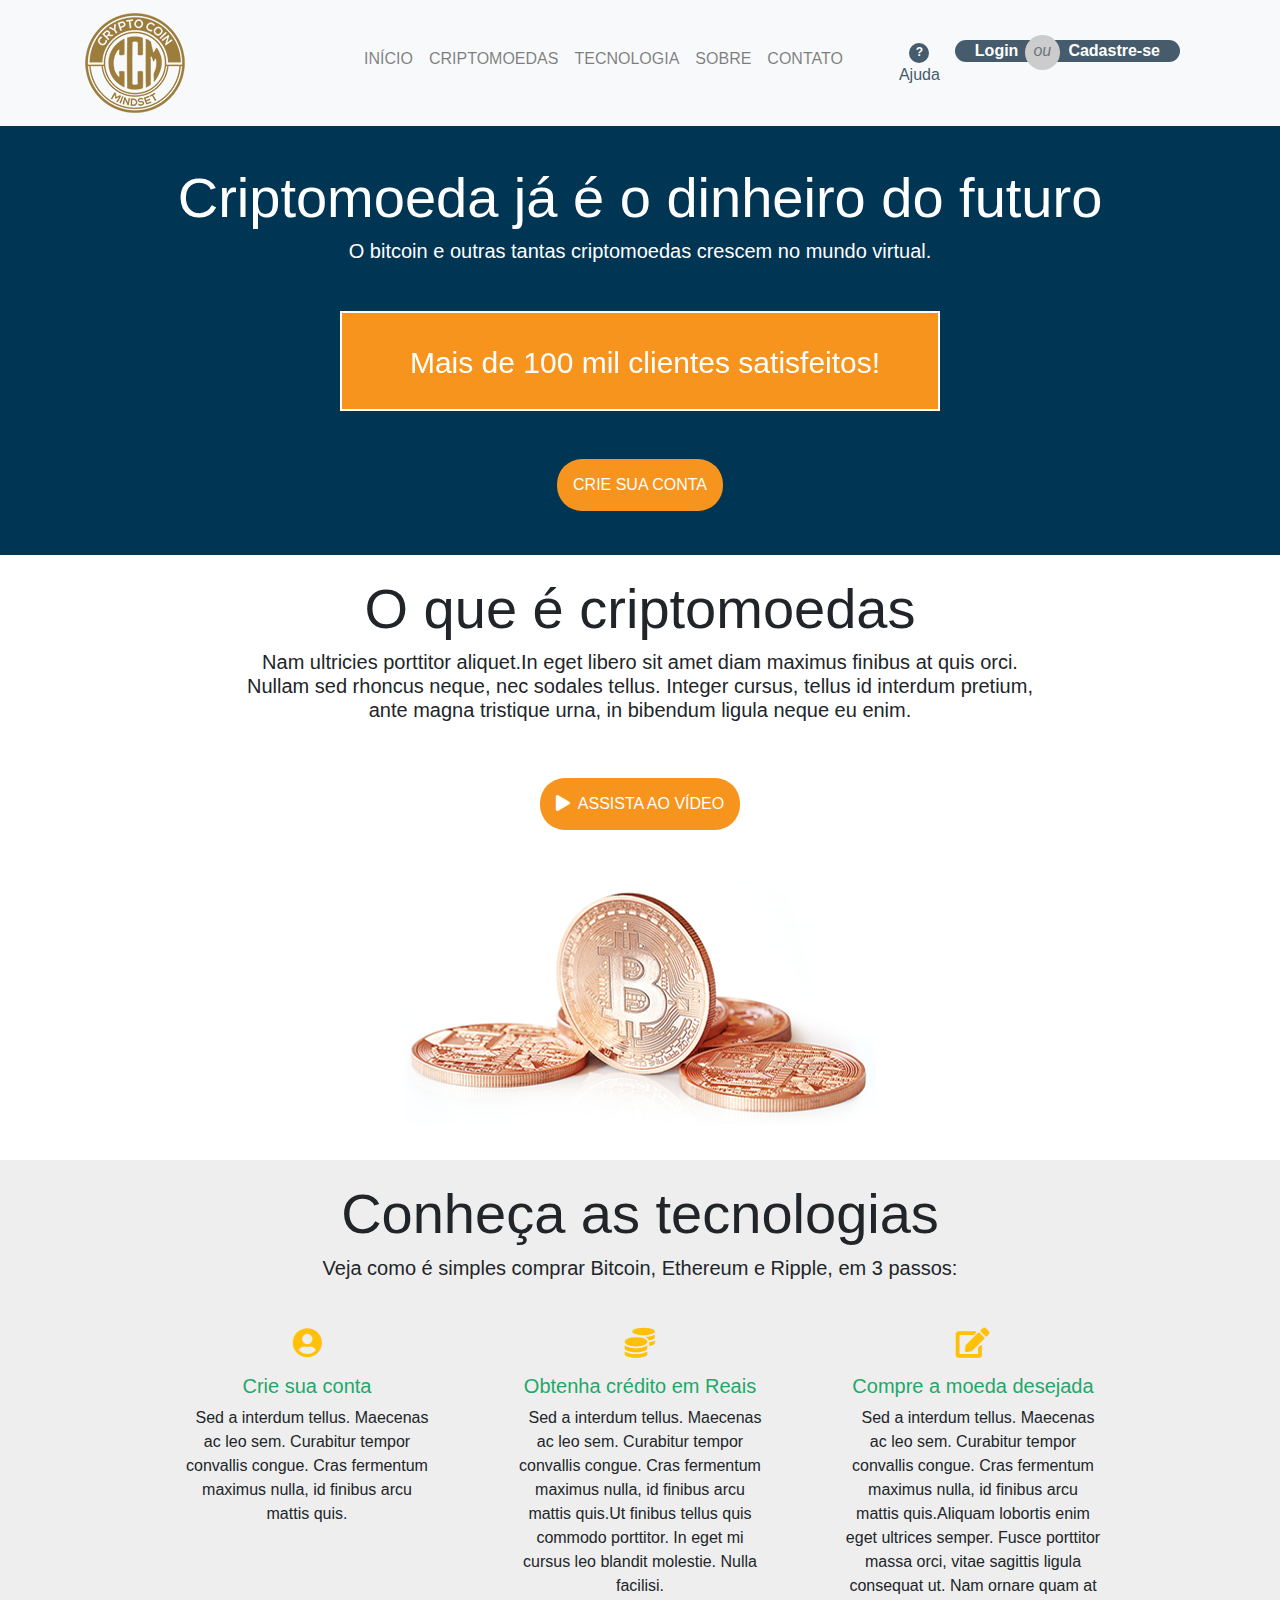
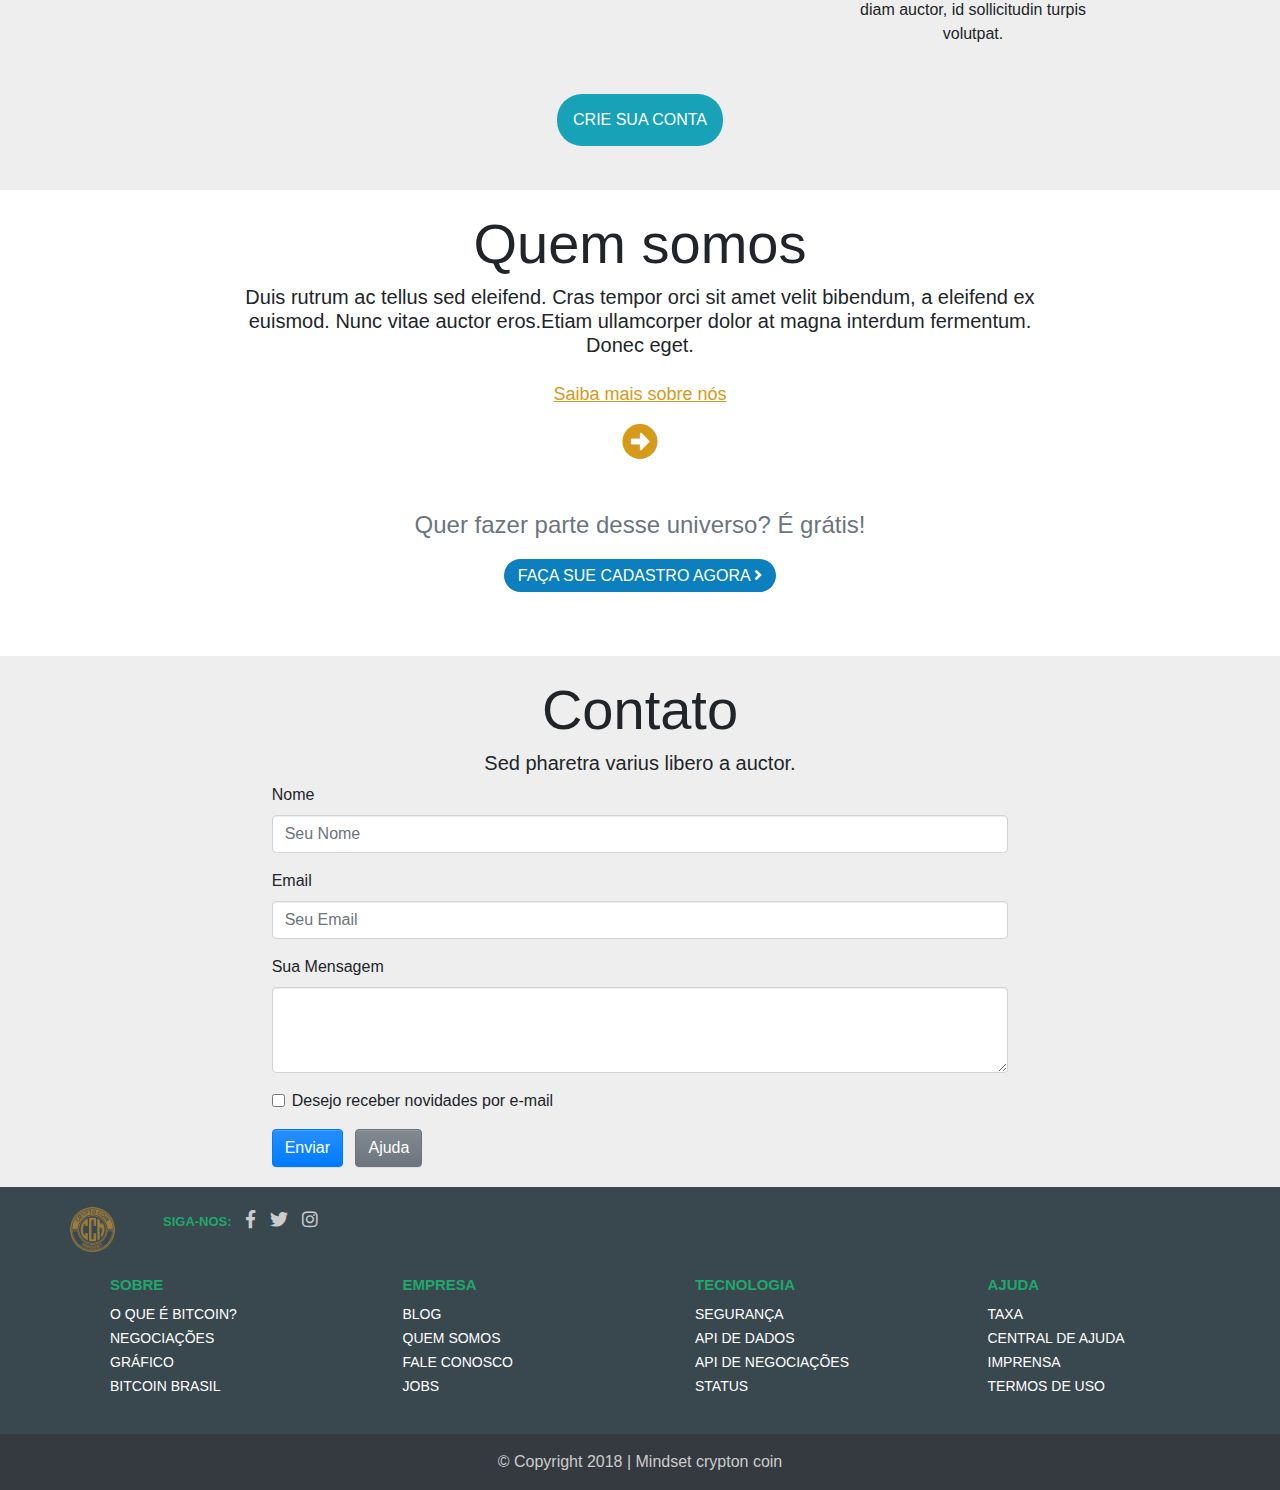
<file: index.html>
<!DOCTYPE html>
<html lang="pt-br">
<head>
    
    <title>Crypto Coin Mindset</title>
    
    <meta charset="utf-8">
    <meta name="description" content="Mindset criptocoin">
    <meta name="keywords" content="Bitcoin,Criptomoeda,Ethetium">
    <meta name="viewport" content="width=device-width, initial-scale=1.0">
    
    <link rel="stylesheet" href="node_modules/bootstrap/compiler/bootstrap.css">
    <link rel="stylesheet" href="fontawesome/css/all.css">
    <link rel="stylesheet" href="css/style.css">
    
    <script src="node_modules/jquery/dist/jquery.js"></script>
    <script src="node_modules/popper.js/dist/umd/popper.js"></script>
    <script src="node_modules/bootstrap/dist/js/bootstrap.js"></script>
    
    <script>
        $(function () {
            $('[data-toggle="popover"]').popover()
        })
    </script>

</head>
<body>

    <header>
        <nav class="navbar navbar-expand-lg navbar-light bg-light fixed-top">
        <div class="container">
            <a class="navbar-brand" href="#">
                <img src="img/logo1.png" alt="logo cripto coin mind set">
            </a>
            <button class="navbar-toggler" data-toggle="collapse" data-target="#btn">
                <span class="navbar-toggler-icon"></span>
            </button>
            <div class="collapse navbar-collapse" id="btn">
                <ul class="navbar-nav ml-auto">
                    <li class="navbar-item">
                        <a class="nav-link" href="#inicio">INÍCIO</a>
                    </li>
                    <li class="navbar-item">
                        <a class="nav-link" href="#criptomoeda">CRIPTOMOEDAS</a>
                    </li>
                    <li class="navbar-item">
                        <a class="nav-link" href="#tecnologia">TECNOLOGIA</a>
                    </li>
                    <li class="navbar-item">
                        <a class="nav-link" href="#quemsomos">SOBRE</a>
                    </li>
                    <li class="navbar-item">
                        <a class="nav-link" href="#contato">CONTATO</a>
                    </li>
                    
                    <div class="text-center badge-per ml-5">
                        <a href="#">
                        <span class="badge text-white">?</span>
                            <br>Ajuda
                        </a>
                    </div>

                    <ul class="botao col-lg-4 col-sm-10">
                        <li><a href="login.html" class="btnOne">Login</a></li><!--
                        --><li><em class="text-muted">ou</em></li><!--
                        --><li><a href="sign.html" class="btnTwo">Cadastre-se</a></li>
                    </ul>
                </ul>  
            </div>
          </div>
        </nav>
    </header>
    
    <div class="container-fluid tcaixa" id="fundoOne">
        <div class="container text-center text-white my-4">
                <h1 class="display-4" id="inicio">Criptomoeda já é o dinheiro do futuro</h1>
                <h3 class="lead">O bitcoin e outras tantas criptomoedas crescem no mundo virtual.</h3>
            
                <div class="flip-box mt-5 d-lg-block d-md-block d-none">
                    <div class="flip-box-inner">
                        <div class="flip-box-front">
                            <p>Mais de 100 mil clientes satisfeitos!</p>
                        </div>
                        <div class="flip-box-back">
                            <p>Venha fazer parte também</p>
                        </div>
                    </div>
                </div>
            
            <button class="btn1 mt-5">Crie sua conta</button>
        </div>
    </div>
    
    <div class="container-fluid tcaixa">
            <div class="container text-center col-lg-8">
                <h2 class="display-4" id="criptomoeda">O que é criptomoedas</h2>
                <h4 class="lead">Nam ultricies porttitor aliquet.In eget libero sit amet diam maximus finibus at quis orci. Nullam sed rhoncus neque, nec sodales tellus. Integer cursus, tellus id interdum pretium, ante magna tristique urna, in bibendum ligula neque eu enim.</h4>
                
                    <button class="btn1 my-5"><i class="fas fa-play mr-2"></i>Assista ao vídeo</button>
                    <figure>
                        <img src="img/moeda-fisica.png" alt="moeda física bitcoin" class="img-fluid">
                    </figure>
            </div>
    </div>
    
    <div id="tecnologia"></div>
    <div class="container-fluid fundo-site fundo-title tcaixa">
        <div class="container text-center">
            <h2 class="display-4">Conheça as tecnologias</h2>
            <h3 class="lead mb-5">Veja como é simples comprar <strong>Bitcoin</strong>,<strong> Ethereum</strong> e <strong>Ripple</strong>, em 3 passos:</h3>
                <div class="row justify-content-center cartao mb-5">
                    <div class="col-lg-3 col-md-4 mr-lg-5">
                        <i class="fas fa-user-circle text-warning mb-3"></i>
                        <h4>Crie sua conta</h4>
                        <p>Sed a interdum tellus. Maecenas ac leo sem. Curabitur tempor convallis congue. Cras fermentum maximus nulla, id finibus arcu mattis quis.</p>
                    </div>
                    <div class="col-lg-3 col-md-4 mr-lg-5">
                        <i class="fas fa-coins text-warning mb-3"></i>
                        <h4>Obtenha crédito em Reais</h4>
                        <p>Sed a interdum tellus. Maecenas ac leo sem. Curabitur tempor convallis congue. Cras fermentum maximus nulla, id finibus arcu mattis quis.Ut finibus tellus quis commodo porttitor. In eget mi cursus leo blandit molestie. Nulla facilisi.</p>
                    </div>
                    <div class="col-lg-3 col-md-4 ">
                        <i class="fas fa-edit text-warning mb-3"></i>
                        <h4>Compre a moeda desejada</h4>
                        <p>Sed a interdum tellus. Maecenas ac leo sem. Curabitur tempor convallis congue. Cras fermentum maximus nulla, id finibus arcu mattis quis.Aliquam lobortis enim eget ultrices semper. Fusce porttitor massa orci, vitae sagittis ligula consequat ut. Nam ornare quam at diam auctor, id sollicitudin turpis volutpat.</p>
                    </div>
                </div>
            
                    <button class="btn1 bg-info mb-4">Crie sua conta</button>
            
        </div>
    </div>
    
    <div class="container-fluid tcaixa">
        <div class="container text-center col-lg-8 col-sm-12">
            <h2 class="display-4" id="quemsomos">Quem somos</h2>
            <h4 class="lead">Duis rutrum ac tellus sed eleifend. Cras tempor orci sit amet velit bibendum, a eleifend ex euismod. Nunc vitae auctor eros.Etiam ullamcorper dolor at magna interdum fermentum. Donec eget.</h4>
            
                <div class="sobreNos mt-4">
                    <a href="#">
                        Saiba mais sobre nós<br>
                    <i class="fas fa-arrow-alt-circle-right mt-3"></i>
                    </a>
                </div>
            
            <div class="text-center my-5">
                <h4 class="text-muted mb-4">Quer fazer parte desse universo? É grátis!</h4>
                <a href="sign.html" class="btn3">
                    FAÇA SUE CADASTRO AGORA
                    <i class="fa fa-angle-right"></i>
                </a>
            </div>
        </div>
    </div>
    
    <div class="container-fluid fundo-site tcaixa">
        <div class="container text-center">
            <h2 class="display-4" id="contato">Contato</h2>
            <h4 class="lead">Sed pharetra varius libero a auctor.</h4>
        </div>
        <div class="container">
            <form>
                <div class="form-row justify-content-center">
                    <div class="form-group col-lg-8 col-md-12">
                        <label for="nome">Nome</label>
                        <input type="text" class="form-control" id="nome" placeholder="Seu Nome">
                    </div>
                    <div class="form-group col-lg-8 col-md-12">
                        <label for="email">Email</label>
                        <input type="email" class="form-control" id="email" placeholder="Seu Email">
                    </div>
                    
                    <div class="form-group col-lg-8 col-md-12">
                        <label for="exampleFormControlTextarea1">Sua Mensagem</label>
                        <textarea class="form-control" id="exampleFormControlTextarea1" rows="3"></textarea>
                    </div>
                                
                    <div class="form-group col-lg-8 col-md-12">               
                        <div class="form-check">                                    
                            <label class="form-check-label">            
                                <input class="form-check-input" type="checkbox">Desejo receber novidades por e-mail                                 
                            </label>          
                        </div>             
                    </div>
                                
                    <div class="col-lg-8 col-md-12">           
                        <button type="submit" class="btn btn-primary">Enviar</button>    
                        <a tabindex="0" class="btn btn-secondary ml-2" role="button" data-toggle="popover" data-placement="right" data-trigger="focus" title="Maecenas feltis mass" data-content="Cras porttiotr tellus aet aerta ultricus, in congue nauris rhorisc.">Ajuda</a>  
                    </div>
                </div>
            </form>
        </div>
        
    </div>
    
<footer>
    <div class="container tcaixa">
        <div class="row justify-content-center">
            <div class="col-12 social mb-4">
                <img src="img/logo1.png" alt="logo mind set" height="45" width="45">
                <ul>
                    <p class="ml-5">Siga-nos:</p>
                    
                    <li><a href="#"><i class="fab fa-facebook-f"></i></a></li>
                    <li><a href="#"><i class="fab fa-twitter"></i></a></li>
                    <li><a href="#"><i class="fab fa-instagram"></i></a></li>
                </ul>
            </div>
            <div class="col-lg-3 col-md-6">
                <ul>
                    <h5>Sobre</h5>
                    <li><a href="#">O que é bitcoin?</a></li>
                    <li><a href="#">Negociações</a></li>
                    <li><a href="#">Gráfico</a></li>
                    <li><a href="#">Bitcoin brasil</a></li>
                </ul>
            </div>
            <div class="col-lg-3 col-md-6">
                <ul>
                    <h5>Empresa</h5>
                    <li><a href="#">Blog</a></li>
                    <li><a href="#">Quem somos</a></li>
                    <li><a href="#">Fale conosco</a></li>
                    <li><a href="#">Jobs</a></li>
                </ul>
            </div>
            <div class="col-lg-3 col-md-6">
                <ul>
                    <h5>Tecnologia</h5>
                    <li><a href="#">Segurança</a></li>
                    <li><a href="#">Api de dados</a></li>
                    <li><a href="#">api de negociações</a></li>
                    <li><a href="#">Status</a></li>
                </ul>
            </div>
            <div class="col-lg-3 col-md-6">
                <ul>
                    <h5>Ajuda</h5>
                    <li><a href="#">Taxa</a></li>
                    <li><a href="#">Central de Ajuda</a></li>
                    <li><a href="#">Imprensa</a></li>
                    <li><a href="#">Termos de uso</a></li>
                </ul>
            </div>
        </div>    
    </div>
    <div class="bg-dark text-center py-3" style="color:#ccc;">
        &copy; Copyright 2018 | Mindset crypton coin 
    </div>
</footer> 
    
     
</body>
</html>
</file>
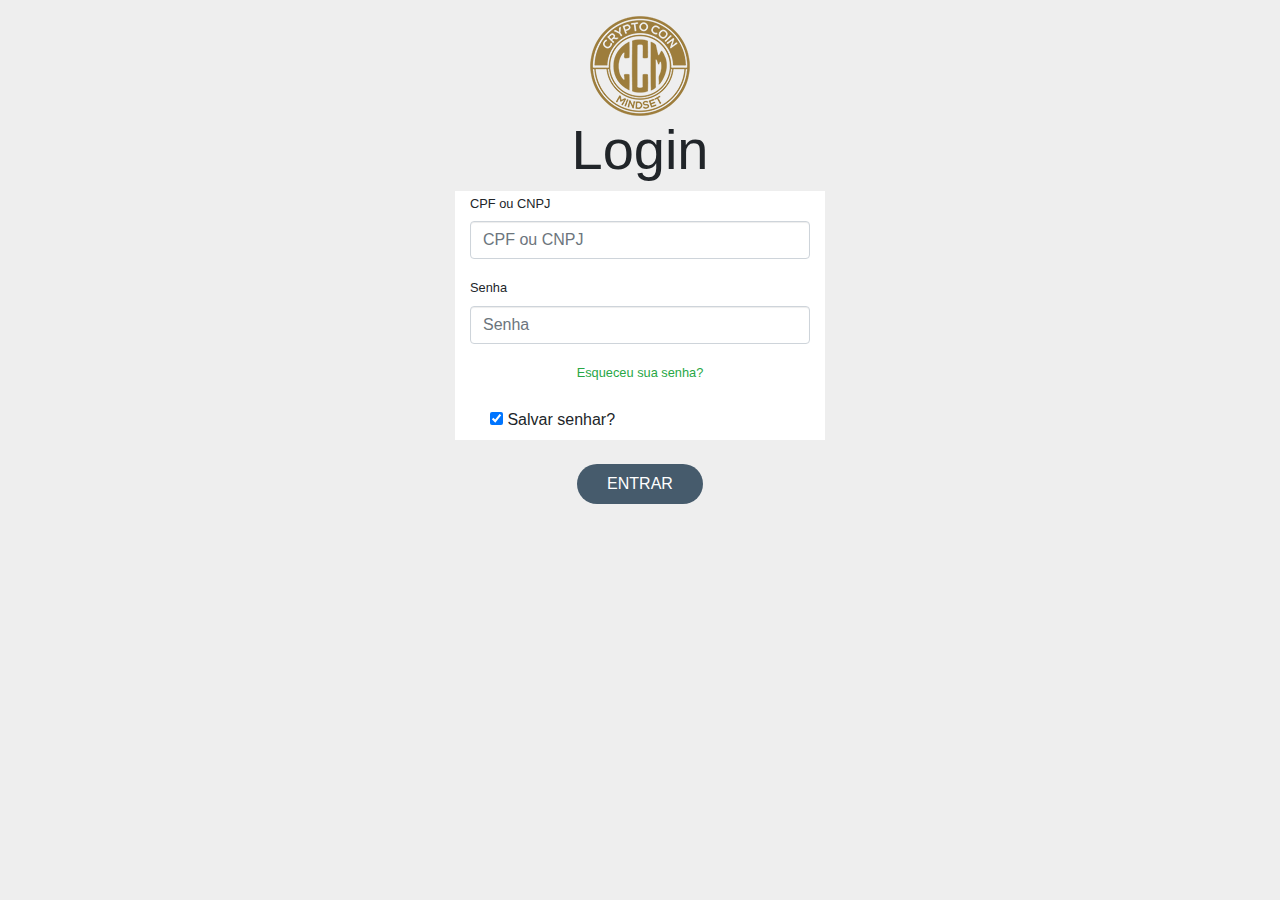
<file: login.html>
<!DOCTYPE html>
<html lang="pt-br">
<head>
    <title>Crypto Coin Mindset</title>
    <meta charset="utf-8">
    <meta name="viewport" content="width=device-width, initial-scale=1.0">
    <link rel="stylesheet" href="node_modules/bootstrap/compiler/bootstrap.css">
    <link rel="stylesheet" href="fontawesome/css/all.css">
    <link rel="stylesheet" href="css/style.scss">
    
    <script src="node_modules/jquery/dist/jquery.js"></script>
    <script src="node_modules/popper.js/dist/umd/popper.js"></script>
    <script src="node_modules/bootstrap/dist/js/bootstrap.js"></script>
    
    <style>
        body{
            background: #eeeeee;
        }
        .form-signin{
            margin: 0 auto;
        }
        .btn-login{
            background: #465b6c;
            color: #fff;
            border: none;
            border-radius: 20px;
            padding: 8px 30px;
            text-transform: uppercase;
            cursor: pointer;
        }
    </style>
    
    <script>
        
        
        function validar(){
                var nome = document.getElementById("nome").value;
                var senha = document.getElementById("senha").value;
                var botao = document.getElementById("btn-login");
            
                if(nome == ""){
                    alert("Prencha o campo nome");
                    document.getElementById("nome").focus();   
                }else{
                    if(senha == ""){
                        alert("Prencha o campo senha");
                        document.getElementById("senha").focus();
                    }
                }
        }

    
    </script>
    
</head>
    
<body id="login-form">
   <div class="container">
       <div class="text-center mt-3">
            <img src="img/logo1.png" alt="logo mind set">
       </div>
            <h1 class="text-center display-4">
                Login
            </h1>
       
        <form method="post" action="" name="formSign" class="form-signin bg-white col-lg-4 col-md-6 col-sm-10">
            <div class="form-group">
                <small><label for="cpfoucnpj">CPF ou CNPJ</label></small>
                <input type="text" name="cpfoucnpj" id="nome" class="form-control" placeholder="CPF ou CNPJ">
            </div>
            
            <div class="form-group">
                <small><label for="senha">Senha</label></small>
                <input type="password" name="senha" id="senha" class="form-control" placeholder="Senha">
            </div>
            
            <div class="text-center mb-4">
                <small><a href="#" class="text-success">Esqueceu sua senha?</a></small>
            </div>
            
            <div class="form-check">
                <label for="form-label-check">
                    <input type="checkbox" name="checar" class="form-input-check" checked>
                    Salvar senhar?
                </label>
            </div>
        </form>
       
        <div class="text-center mt-4">
            <button type="submit" class="btn-login" id="btn-login" onclick="validar()">Entrar</button>
        </div>
   </div>
</body>
     
</html>
</file>
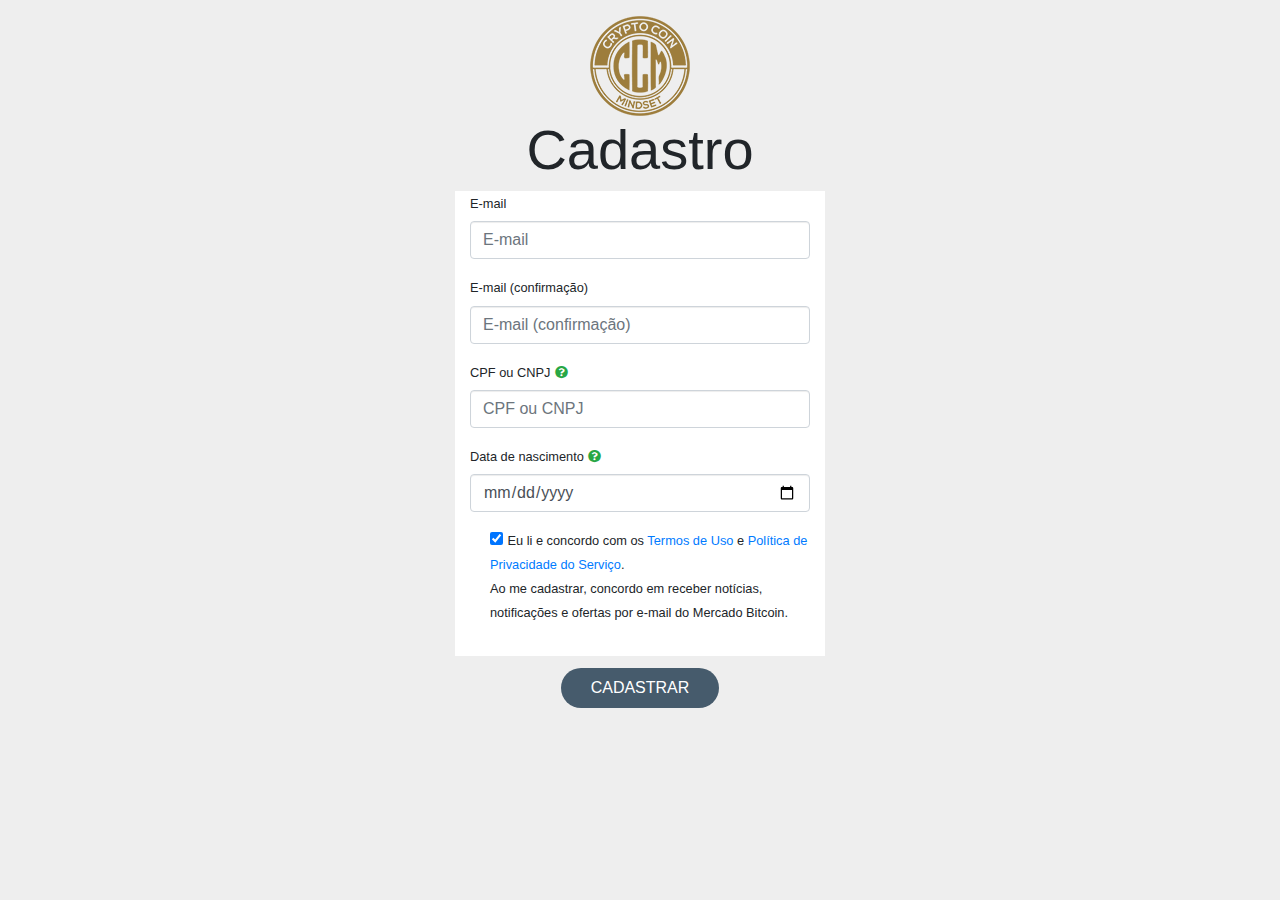
<file: sign.html>
<!DOCTYPE html>
<html lang="pt-br">
<head>
    <title>Crypto Coin Mindset</title>
    <meta charset="utf-8">
    <meta name="viewport" content="width=device-width, initial-scale=1.0">
    <link rel="stylesheet" href="node_modules/bootstrap/compiler/bootstrap.css">
    <link rel="stylesheet" href="fontawesome/css/all.css">
    <link rel="stylesheet" href="css/style.scss">
    
    <script src="node_modules/jquery/dist/jquery.js"></script>
    <script src="node_modules/popper.js/dist/umd/popper.js"></script>
    <script src="node_modules/bootstrap/dist/js/bootstrap.js"></script>
    
    <style>
         body{
            background: #eeeeee;
        }
        .form-signin{
            margin: 0 auto;
        }
        .btn-submit{
            position: relative;
            display: flex;
            justify-content: center;        
        }
        .btn-login{
            background: #465b6c;
            color: #fff;
            border: none;
            border-radius: 20px;
            padding: 8px 30px;
            text-transform: uppercase;
            cursor: pointer;
            position: absolute;
            bottom: -100px;
        }
        
        
        
    </style>
</head>  
<body>
    <div class="container">
       <div class="text-center mt-3">
            <img src="img/logo1.png" alt="logo mind set">
       </div>
            <h1 class="text-center display-4">
                Cadastro
            </h1>
        <form class="form-signin bg-white col-lg-4 col-md-6 col-sm-8">
            <div class="form-group">
                <small><label for="email">E-mail</label></small>
                <input type="email" name="email" class="form-control required" placeholder="E-mail" autocomplete="off"  max-length="75" required>
            </div>
            
            <div class="form-group">
                <small><label for="emailCon">E-mail (confirmação)</label></small>
                <input type="email" nome="emailCon" class="form-control required" placeholder="E-mail (confirmação)" autocomplete="off" max-length="75" required>
            </div>
            
            <div class="form-group">
                <small><label for="cpfoucnpj">CPF ou CNPJ</label></small>
                
                <small><i class="fa fa-question-circle text-success" data-toggle="tooltip" data-placement="right" data-html="true" title="" onmouseover="$(this).tooltip('show');" style="cursor: default;" data-original-title="O CPF/CNPJ é necessário como forma de identificação para atendermos a regulação brasileira"></i></small>
                
                <input type="text" name="cpfoucnpj" class="form-control" placeholder="CPF ou CNPJ" required>
            </div>
            
            <div class="form-group">
                <small><label for="data">Data de nascimento</label></small>
                
                <small><i class="fa fa-question-circle text-success" data-toggle="tooltip" data-placement="right" data-html="true" title="" onmouseover="$(this).tooltip('show');" style="cursor: default;" data-original-title="para Pessoa Física (PF) é requerida a data de nascimento no processo de validação de situação cadastral junto à Receita Federal"></i></small>
                
                <input type="date" name="data" class="form-control" required>
            </div>
            
            
            <div class="form-check">
                <label for="form-label-check mb-4">
                    <input type="checkbox" name="form-input-check" class="form-input-check" checked>
                    <small>
                        Eu li e concordo com os <a href="#">Termos de Uso</a> e <a href="#">Política de Privacidade do Serviço</a>.
                        <br>
                        Ao me cadastrar, concordo em receber notícias, notificações e ofertas por e-mail do Mercado Bitcoin.
                    </small>
                </label>
            </div>
            
            <div class="btn-submit text-center mt-4">
                <button type="submit" class="btn-login mb-5">Cadastrar</button>
            </div>
            
        </form>
        
   </div>
    
</body>
</html>
</file>
<file: css/style.css>
#fundoOne{
            background: #003554;
            margin-top: 120px;
        }
        .body{
        	background-image: url(../img/jerusalem.jpg);
        }
         .nav-link:hover {
        	border-bottom: 1px solid #333;
        }
        .btn1{
            border-radius: 25px;
            color: #fff;
            font-weight: 500;
            background: #f7941e;
            border: none;
            padding: 14px 16px;
            text-transform: uppercase;
            cursor: pointer;
        }
        .btn1:hover{
            text-decoration: underline;
        }
        .btn3{
            color: #fff;
            background: #0c7fbe;
            border: none;
            border-radius: 20px;
            padding: 8px 14px;
        }
        .btn3:hover{
            color: #fff;
        }
        .fundo-site{
            background: #eeeeee;
        }
        footer ul{
            list-style: none;
        }
        footer h5{
            color: #1ea86a;
            text-transform: uppercase;
            font-size: 15px;
            font-weight: 700;
        }
        .fundo-title h4{
            color: #1ea86a;
            font-size: 20px;
        }
        .fundo-title a{
            font-size: 40px;
        }
        .cartao i{
            font-size: 30px;
        }
        footer a{
            text-transform: uppercase;
            color: #fff;
            font-size: 14px;
        }
        footer a:hover{
            color: #fff;
        }
        footer{
            background: #39474F;
        }
        strong{
            font-weight: 500;
        }
        .sobreNos a{
            color: #D59A1A;
            font-size: 18px;
            font-weight: 500;
            text-decoration: underline;
        }
        .sobreNos a:hover{
            color: #1AC1D5;
        }
        .sobreNos i{
            font-size: 36px;
        }
        .tcaixa{
           padding: 20px 0;
        }
        .social p{
            color: #1ea86a;
            font-size: 13px;
            text-transform: uppercase;
            font-weight: 700;
            vertical-align: center;
        }
        .social ul{
            list-style: none;
        }
        .social li,p{
            display: inline;
            margin-left: 10px;
        }
        .social a{
            color: #ccc;
            font-size: 18px;
        }
        .social img{
            float: left;
        }
        .badge-per a{
            text-decoration: none;
            color: #465b6c;
        }
        .badge{
            background: #465b6c;
            border-radius: 50%;
            width: 20px;
            height: 20px;
        }
        .btnNav{
            display: inline-block;
        }
        .btnNav ul{
            list-style: none;
        }
        .btnNav li{
            display: inline-block;
        }
        .botao{
            list-style: none;
        }
        .botao li{
            display: inline;
        }
        .botao a{
            background: #465b6c;
            color: #fff;
            border: none;
            font-weight: 600;
            cursor: pointer;
            text-decoration: none;
        }
        .botao a:hover{
            background: #f7941e;
        }
        .botao em{
            background: #ccc;
            padding: 8px;
            border-radius: 50%;
            position: absolute;
            margin-left: -18px;
            top: -4px;
            display: inline-block;
            width: 35px;
            height: 35px;
            line-height: 15px;
        }
        .btnOne{
            border-radius: 20px 0 0 20px;
            padding: 2px 25px 3px 20px;
        }
        .btnTwo{
            border-radius: 0 20px 20px 0;
            padding: 2px 20px 3px 25px;
        }
        #r_BTC{
            width: 300px;
            height: 200px;
            margin: 0 auto;
        }
        .flip-box{
            width: 600px;
            height: 100px;
            margin: 0 auto;
            line-height: 100px;
            font-size: 30px;
            perspective: 1000px;
            -webkit-perspective: 1000px;
        }
        .flip-box-inner{
            position: relative;
            width: 100%;
            height: 100%;
            transition: transform 1.4s;
            transform-style: preserve-3d;
            -webkit-transform-style: preserve-3d;
        }
        .flip-box:hover .flip-box-inner {
          transform: rotateY(180deg);
        }

        .flip-box-front, .flip-box-back {
          position: absolute;
          width: 100%;
          height: 100%;
          backface-visibility: hidden;
        }
        .flip-box-front{
          background: #f7941e;
          border: 2px solid #fff;
        }

        .flip-box-back {
          transform: rotateY(180deg);
          border: 2px solid #f7941e;
        }

        @media(max-width: 992px) {

        	.navbar{
        		position: static;
        		top: 0;
        	}
        	#fundoOne {
        		margin-top: 0;
        	}
        }
</file>
